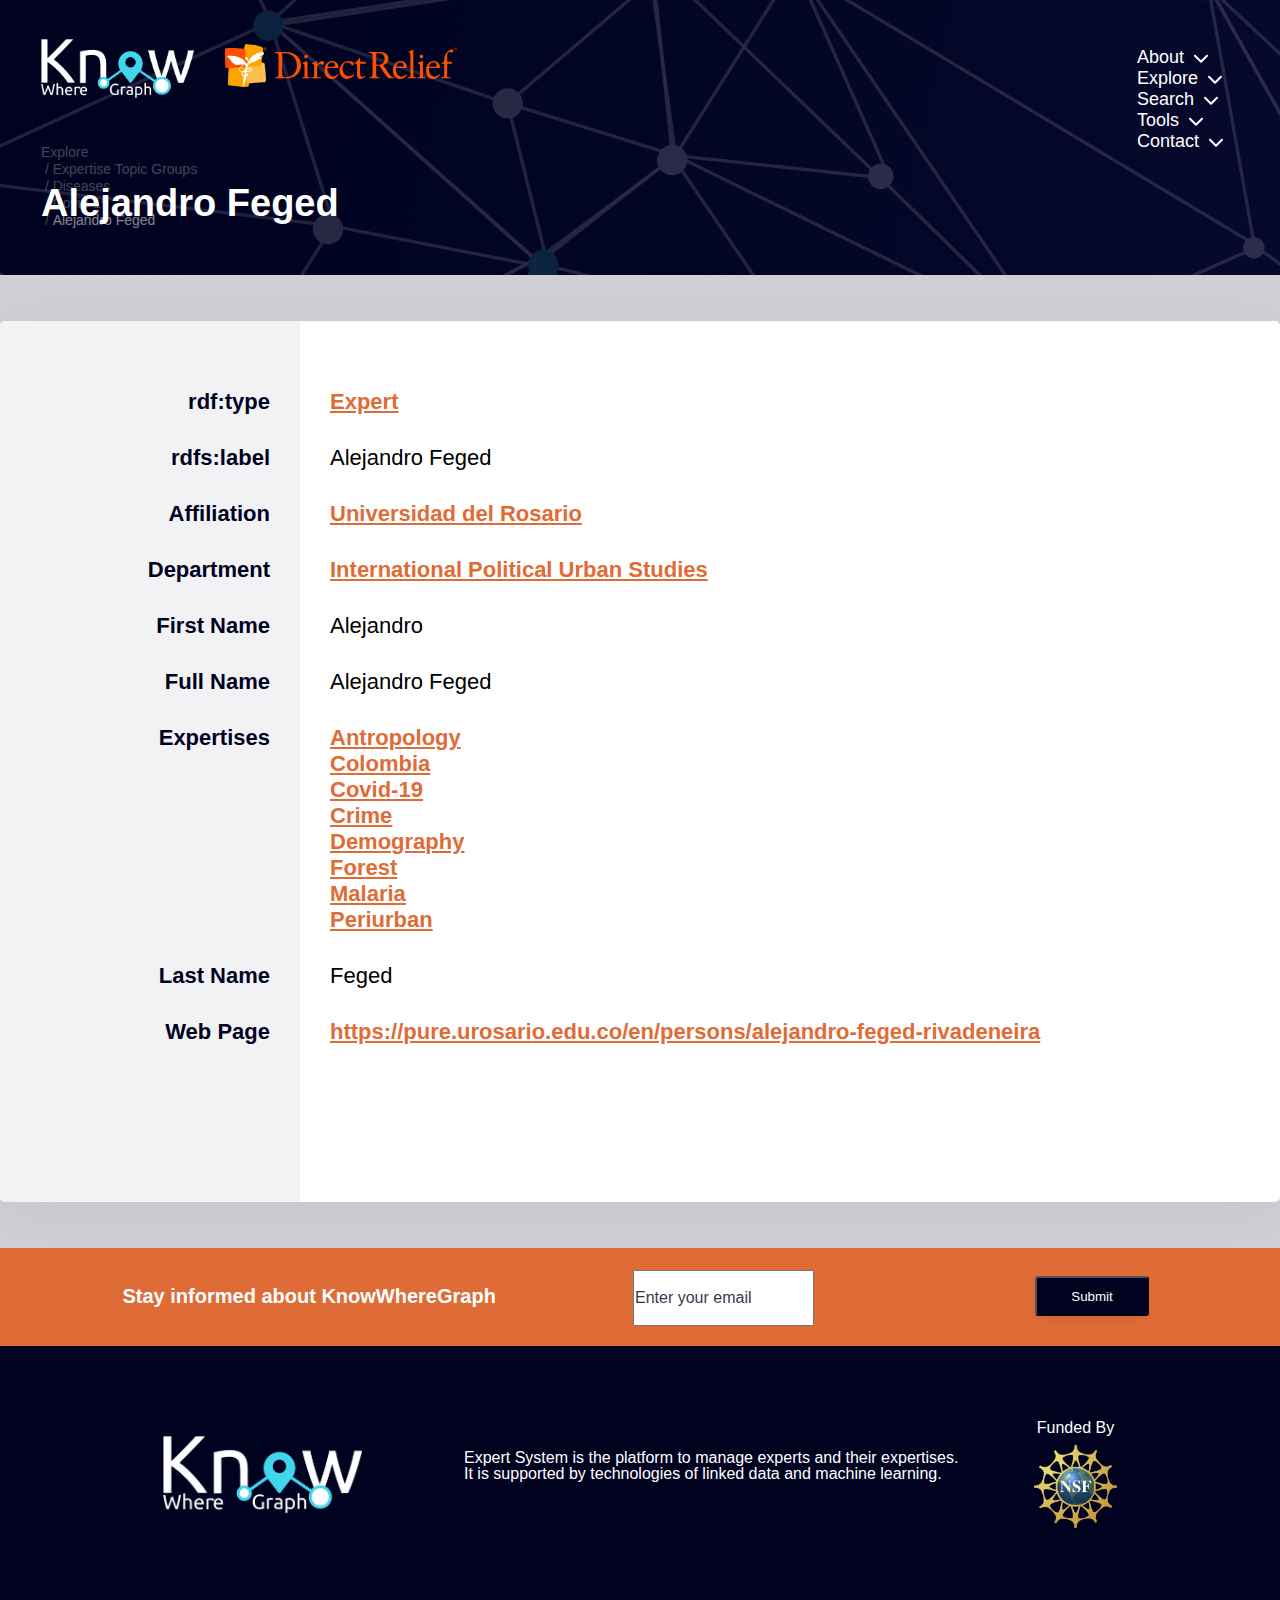
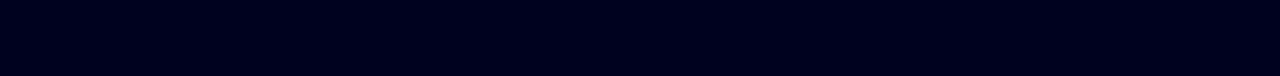
<file: fullRecord.html>
<!DOCTYPE html>
<html lang="en">
<head>
    <meta charset="UTF-8">
    <meta http-equiv="X-UA-Compatible" content="IE=edge">
    <meta name="viewport" content="width=device-width, initial-scale=1.0">
    <title>Full Record</title>

    <link href="https://cdn.jsdelivr.net/npm/bootstrap@5.1.1/dist/css/bootstrap.min.css" rel="stylesheet" integrity="sha384-F3w7mX95PdgyTmZZMECAngseQB83DfGTowi0iMjiWaeVhAn4FJkqJByhZMI3AhiU" crossorigin="anonymous">
    <link rel="stylesheet" href="https://cdn.jsdelivr.net/npm/bootstrap-icons@1.5.0/font/bootstrap-icons.css">
    <link rel="stylesheet" href="css/full_record.css">

    
    <script src="https://cdn.staticfile.org/jquery/1.10.2/jquery.min.js"></script>
    
    <script src="js/fullRecord.js"></script>
</head>
<body>
    <!-- Header -->
    <header>
        <a id="knowwheregraph" href="#"><img src="images/kwg-icon.png" alt="KnowWhereGraph" id="knowwheregraph-icon"></a>
        
        <div id="direct_relief_container">
            <img src="images/dr-icon.svg" alt="DirectReliefImg">
        </div>

        <ul class="nav">
            <li class="nav-item">
                <a href="#">
                    <span class="item">About</span>
                    <img src="images/dropdown.svg" alt="" class="dropdown-img">
                </a>
            </li>
            <li class="nav-item">
                <a href="#">
                    <span class="item">Explore</span>
                    <img src="images/dropdown.svg" alt="" class="dropdown-img">
                </a>
            </li>
            <li class="nav-item">
                <a href="#" id="navbarDropdown">
                    <span class="item">Search</span>
                    <img src="images/dropdown.svg" alt="" class="dropdown-img">
                </a>

                <div class="search-dropdown-input">
                    <div class="input-group mb-3">
                        <input id="input-query" type="text" class="form-control" placeholder="Enter your query">
                        <div class="input-group-append">
                          <button class="btn btn-outline-secondary" type="button">Search</button>
                        </div>
                    </div>

                    <div class="spatial-search">
                        <button id="spatial-query" type="button" class="btn btn-primary" data-toggle="button">
                            <div>
                                <i class="bi bi-geo-alt"></i><span>Start a Spatial Search</span>
                            </div>
                        </button>    
                    </div>
                </div>
                
            </li>
            <li class="nav-item">
                <span class="item">Tools</span>
                <img src="images/dropdown.svg" alt="" class="dropdown-img">
            </li>
            <li class="nav-item">
                <span class="item">Contact</span>
                <img src="images/dropdown.svg" alt="" class="dropdown-img">
            </li>
        </ul>

        <div class="nav-path">
            <!-- <span id="explore-expertise">Explore/Expertise Topic Groups/Diseases/Covid-19/</span> -->
            <ul id="explore-expertise1" class="breadcrumb">
                <li><a href="#">Explore </a></li>
                <li><a href="#">Expertise Topic Groups </a></li>
                <li><a href="#">Diseases </a></li>
                <li><a href="#">Covid-19 </a></li>
                <li><a href="#" id="curr_page">Alejandro Feged</a></li>
            </ul>
            <!-- <span id="explore-expert">Alejandro Feged</span> -->
        </div>

        <div class="display-expert">
            <span id="expert-name">Alejandro Feged</span>
        </div>

    </header>
    <!-- Main Content -->
    <main>
        <div class="container">
            <div id="left-side">
                <ul class="attributes">
                    <li class="attr" id="rdf-type-attr">rdf:type</li>
                    <li class="attr" id="rdf-label-attr">rdfs:label</li>
                    <li class="attr" id="affiliation-attr">Affiliation</li>
                    <li class="attr" id="department-attr">Department</li>
                    <li class="attr" id="first-name-attr">First Name</li>
                    <li class="attr" id="full-name-attr">Full Name</li>
                    <li class="attr" id="expertises-attr">Expertises</li>
                    <li class="attr" id="last-name-attr">Last Name</li>
                    <li class="attr" id="web-page-attr">Web Page</li>
                </ul>
            </div>
            <div id="right-side">
                <ul class="values">
                    <li class="val" id="rdf-type-val">
                        <a href="#">Expert</a>
                    </li>
                    <li class="val" id="rdf-label-val">
                        <span>Alejandro Feged</span>
                    </li>
                    <li class="val" id="affiliation-val">
                        <span><a href="#">Universidad del Rosario</a></span>
                    </li>
                    <li class="val" id="department-val">
                        <span><a href="#">International Political Urban Studies</a></span>
                    </li>
                    <li class="val" id="first-name-val">
                        <span>Alejandro</span>
                    </li>
                    <li class="val" id="full-name-val">
                        <span>Alejandro Feged</span>
                    </li>
                    <li class="val" id="expertises-val">
                        <a href="#">Antropology</a><br>
                        <a href="#">Colombia</a><br>
                        <a href="#">Covid-19</a><br>
                        <a href="#">Crime</a><br>
                        <a href="#">Demography</a><br>
                        <a href="#">Forest</a><br>
                        <a href="#">Malaria</a><br>
                        <a href="#">Periurban</a><br>
                    </li>
                    <li class="val" id="last-name-val">
                        <span>Feged</span>
                    </li>
                    <li class="val" id="web-page-val">
                        <a href="#">https://pure.urosario.edu.co/en/persons/alejandro-feged-rivadeneira</a>
                    </li>
                </ul>
            </div>
        </div>
    </main>
    
    <!-- Footer -->
    <footer>
        <div class="input-box">
            <span id="stay-informed-about">Stay informed about KnowWhereGraph</span>
            <div class="form-group">
                <input type="text" class="form-control" placeholder="Enter your email">
                <button class="btn" type="submit">Submit</button>
            </div>
        </div>
        <div class="footer">
            <div class="icons-footer">
                <img src="images/kwg-icon.png" alt="knowwheregraph" id="kwg-icon-footer">
                <p id="expert-sys-is-the">Expert System is the platform to manage experts and their expertises. It is supported by technologies of linked data and machine learning.</p>
                <div id="funded">
                    <span>Funded By</span>
                    <img src="images/nsf-icon.svg" alt="" id="nsf-icon">
                </div>
            </div>
            
        </div>
    </footer>

    <script src="https://cdn.jsdelivr.net/npm/bootstrap@5.1.1/dist/js/bootstrap.bundle.min.js" integrity="sha384-/bQdsTh/da6pkI1MST/rWKFNjaCP5gBSY4sEBT38Q/9RBh9AH40zEOg7Hlq2THRZ" crossorigin="anonymous"></script>
</body>
</html>
</file>
<file: css/full_record.css>
html,
body,
* {
    margin: 0;
    padding: 0;
}

ul li {
    list-style-type: none;
}


/* Header */

header {
    width: 100%;
    height: 275px;
    padding: 0;
    background-color: #00021F;
    background-image: url('../images/header-bg.png'); 
    background-repeat: repeat-x;
    position: relative;
}

header img#knowwheregraph-icon {
    float: left;
    width: 153px;
    height: 59px;
    margin-top: 39px;
    margin-left: 41px;
}

header div#direct_relief_container {
    margin-top: 44px;
    margin-left: 31px;
    float: left;
}

header div#direct_relief_container p{
    color: #DF6C37;
}

header div.nav-path {
    position: absolute;
    top: 144px;
    left: 41px;
}

header div.nav-path span, 
header div.nav-path ul{
    color: #FFFFFF;
    opacity: 0.5;
    font-family: sans-serif;
    font-size: 14px;
    font-weight: 500;
    letter-spacing: 0;
    line-height: 17px;
}

div.nav-path .breadcrumb > li + li:before{
    color: #FFFFFF;
    content: "\00a0/\00a0";
    opacity: 0.5;
}

div.nav-path ul li a{
    text-decoration: none;
    color: #FFFFFF;
    opacity: 0.5;
    font-size: 14px;
    font-family: sans-serif;
    font-weight: 500;
    letter-spacing: 0;
    line-height: 17px;
}

div.nav-path ul#explore-expertise1 li a#curr_page{
    color: #FFFFFF;
    opacity: 1;
}

header div.display-expert {
    position: absolute;
    top: 180px;
    left: 41px;
}

header div.display-expert span#expert-name {
    color: #FFFFFF;
    font-family: sans-serif;
    font-size: 38px;
    font-weight: bold;
    letter-spacing: 0;
    line-height: 46px;
}

ul.nav {
    height: 21px;
    float: right;
    margin-top: 47px;
    margin-right: 57px;
}

ul.nav li {
    padding-left: 33px; 
    line-height: 18px;
    position: relative;
}

ul.nav li a{
    text-decoration: none;
}


header div.search-dropdown-input{
    width: 333px;
    height: 134px;
    border-radius: 5px;
    background-color: #D7D7DC;
    position: absolute;
    /* visibility: hidden; */
    display: none;
    margin-left: -117px;
    margin-top: 20px;
    padding: 20px;
}

input#input-query{
    font-style: italic;
    font-size: 12px;
}

div.search-dropdown-input div.input-group button{
    background-color: black;
    color: #FFFFFF;
    border-top-left-radius: 0px;
    border-bottom-left-radius: 0px;

}

div.spatial-search{
    padding: 0px;
}

div.spatial-search div{
    /* background-color: red; */
}

div.spatial-search div i{
    float: left;
    font-size: 20px;
    margin-top: -1px;
}

div.spatial-search button#spatial-query{
    color: #00021F;
    background-color: #C1C1C9;
    border: 0px;
    width: 293px;
    height: 36px;
    font-family: sans-serif;
}

ul li span.item {
    color: #FFFFFF;
    font-family: sans-serif;
    font-size: 18px;
    font-weight: 500;
    letter-spacing: 0;
    line-height: 21px;
    text-align: right;

}

ul li img {
    padding-left: 6px;
    /* position: absolute; */
    margin-top: -4px;

}


/* Main Content */

main {
    width: 100%;
    height: 973px;
    background-color: #CFCFD5;
    position: relative;
}

main div.container {
    display: block;
    height: 881px;
    border-radius: 5px;
    padding: 0px;
    background-color: #FFFFFF;
    box-shadow: 0 10px 64px 0 rgba(0, 0, 0, 0.05);
    position: relative;
    top: 46px;
    left: 0px;
    right: 0px;
}

main div.container div#left-side {
    width: 300px;
    height: 881px;
    border-radius: 5px 0 0 5px;
    background-color: #F2F2F4;
}

main div#left-side ul{
    padding-right: 30px;
    position: relative;
    top: 68px;
}

main div#left-side li , div#bottom-left-side li{
    color: #00021F;
    font-family: sans-serif;
    font-size: 22px;
    font-weight: bold;
    letter-spacing: 0;
    line-height: 26px;
    text-align: right;
    padding-bottom: 30px;
}

main div.container div#right-side{
    position: absolute;
    top: 68px;
    left: 330px;
    font-size: 22px;
    font-family: sans-serif;
    font-weight: 500;
    letter-spacing: 0px;
    line-height: 26px;
}

div#right-side li {
    padding-bottom: 30px;
}

main div.container div#right-side li a,
div#bottom-right-side li a{
    color: #DF6C37;
    font-weight: 600;
}

div#left-side li#expertises-attr {
    padding-bottom: 212px;
}


/* Footer */

footer {
    height: 354px;
    background-color: sandybrown;
    clear: left;
}

footer div.input-box {
    height: 98px;
    background-color: #DF6C37;
}

footer div.input-box span {
    position: relative;
    top: 40px;
    left: 122.5px;
    color: #FFFFFF;
    font-family: sans-serif;
    font-size: 20px;
    font-weight: bold;
    letter-spacing: 0;
    line-height: 16px;
}

footer div div.form-group {
    width: 524px;
    /* height: 52px; */
    float: right;
    right: 123px;
    position: relative;
    top: 22px;
    padding: 0px;
    border: 0px;
}

footer div div input {
    padding: 0px;
    height: 52px;
}

input.form-control::-webkit-input-placeholder{
    color: #00021F;
    opacity: 0.8;
    font-family: sans-serif;
    font-size: 16px;
    font-weight: 500;
    letter-spacing: 0;
    line-height: 16px;
}

div.form-group button {
    width: 114px;
    height: 40px;
    background-color: #00021F;
    color: #FFFFFF;
    border-radius: 3px;
    box-shadow: 0 5px 10px 0 rgba(0, 0, 0, 0.05);
    padding: 0px;
    position: absolute;
    right: 8px;
    top: 6px;
}

footer div.footer{
    height: 256px;
    background-color: #00021F;
    padding-top: 74px;
}

footer div.footer div.icons-footer {
    width: 954px;
    height: 108px;
    margin: 0 auto;
    position: relative;
}

div.icons-footer img#kwg-icon-footer {
    width: 199px;
    height: 77px;
    position: absolute;
    top: 16px;
    
}

div.icons-footer p {
    width: 500px;
    /* height: 48px; */
    color: #FFFFFF;
    font-family: sans-serif;
    font-size: 16px;
    font-weight: 500;
    letter-spacing: 0;
    line-height: 16px;
    position: absolute;
    left: 301px;
    top: 30px;
    margin: 0 auto;
    text-align: left;
}

div.icons-footer div#funded{
    width: 83px;
    height: 108px;
    position: absolute;
    right: 0px;
}

div.icons-footer img#nsf-icon {
    width: 83px;
    height: 83px;
    margin-top: 9px;
}

div.icons-footer div#funded span {
    display: block;
    width: 82px;
    color: #FFFFFF;
    font-size: 16px;
    font-family: sans-serif;
    font-weight: 500;
    letter-spacing: 0;
    line-height: 16px;
    margin: 0 auto;
    text-align: center;
}
</file>
